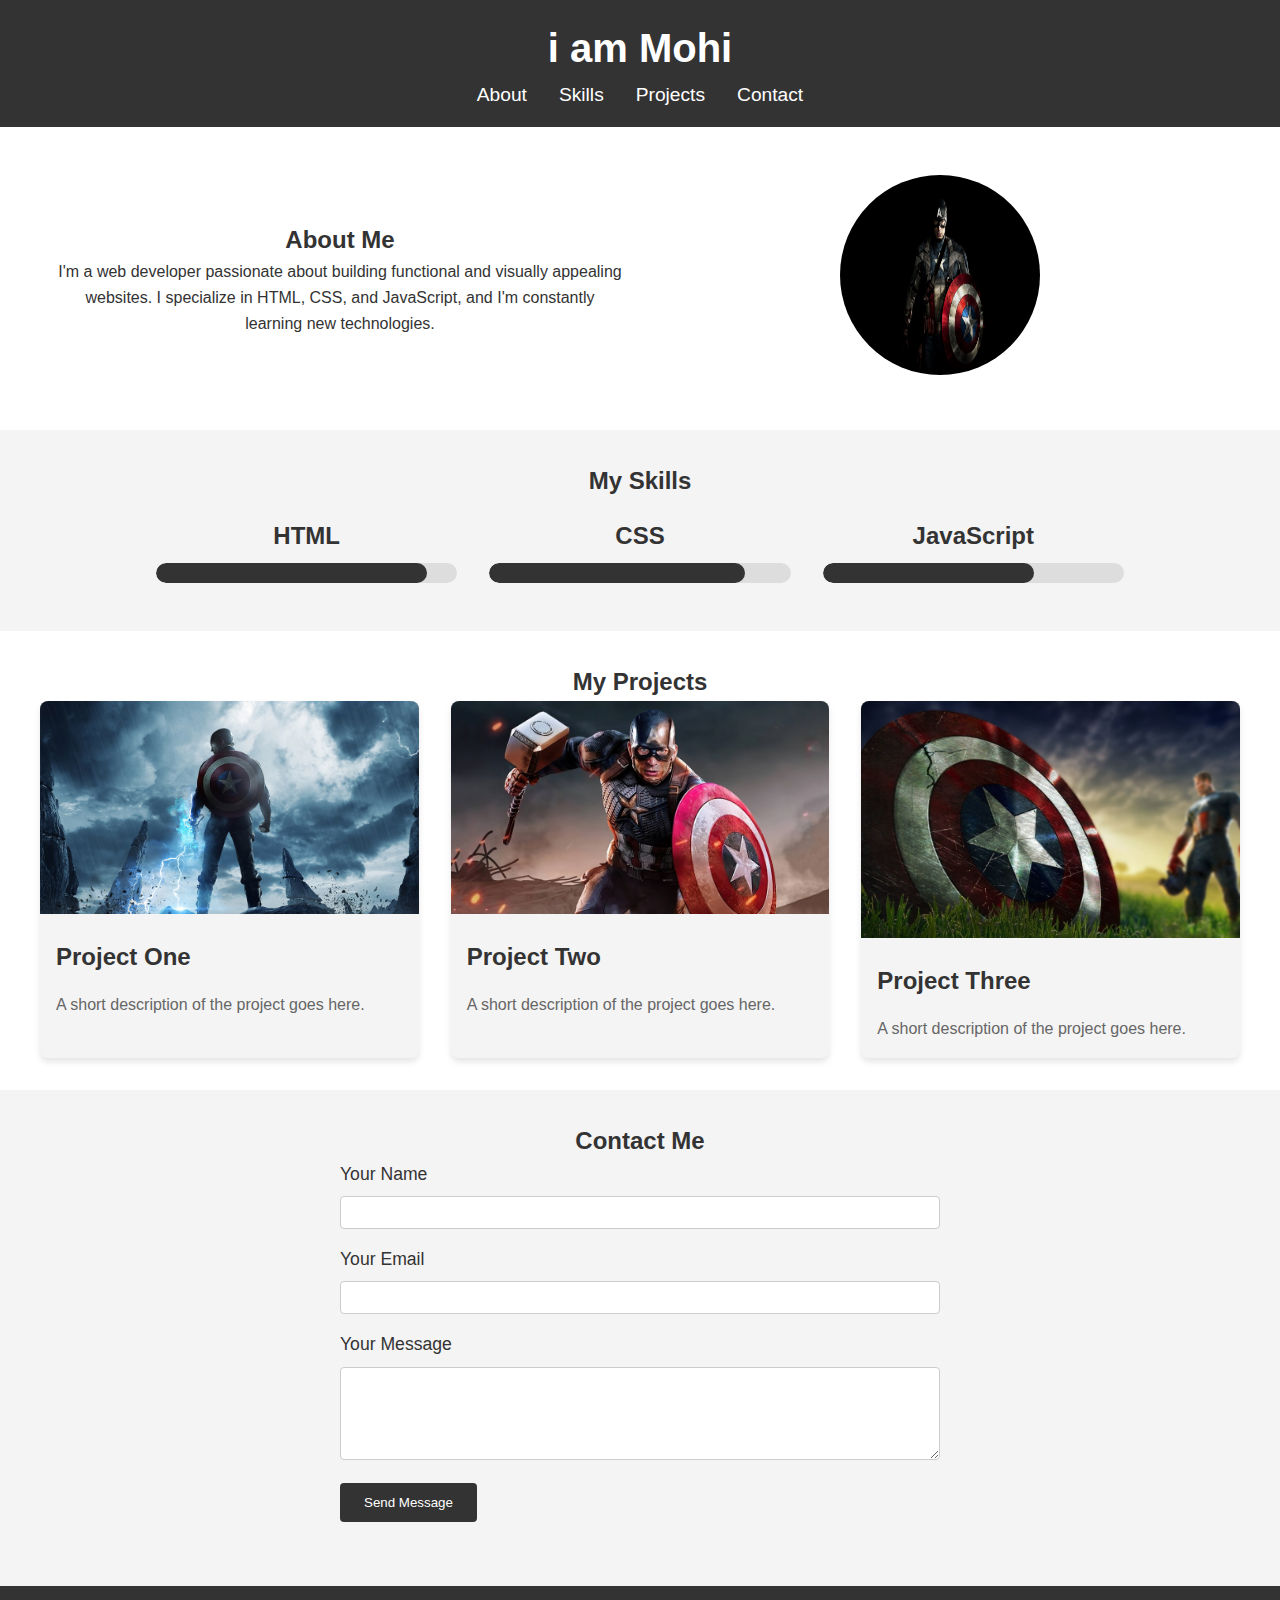
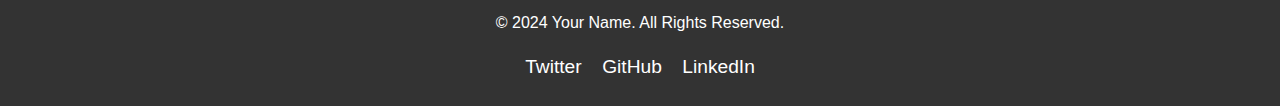
<file: index.html>
<!DOCTYPE html>
<html lang="en">
<head>
  <meta charset="UTF-8">
  <meta name="viewport" content="width=device-width, initial-scale=1.0">
  <meta http-equiv="X-UA-Compatible" content="IE=edge">
  <title>My Portfolio</title>
  <link rel="stylesheet" href="css/style.css">


</head>
<body>
  <!-- Header Section -->
  <header>
    <div class="logo">
      <h1>i am Mohi</h1>
    </div>
    <nav>
      <ul>
        <li><a href="#about">About</a></li>
        <li><a href="#skills">Skills</a></li>
        <li><a href="#projects">Projects</a></li>
        <li><a href="#contact">Contact</a></li>
      </ul>
    </nav>
  </header>

  <!-- About Section -->
  <section id="about">
    <div class="about-container">
      <div class="about-text">
        <h2>About Me</h2>
        <p>
          I'm a web developer passionate about building functional and visually appealing websites. 
          I specialize in HTML, CSS, and JavaScript, and I'm constantly learning new technologies.
        </p>
      </div>
      <div class="about-photo">
        <img src="images/profile.jpg" alt="Your Photo">
      </div>
    </div>
  </section>
  

  <section id="skills">
    <h2>My Skills</h2>
    <div class="skills-container">
      <div class="skill">
        <h3>HTML</h3>
        <div class="skill-bar">
          <div class="skill-level" style="width: 90%;"></div>
        </div>
      </div>
  
      <div class="skill">
        <h3>CSS</h3>
        <div class="skill-bar">
          <div class="skill-level" style="width: 85%;"></div>
        </div>
      </div>
  
      <div class="skill">
        <h3>JavaScript</h3>
        <div class="skill-bar">
          <div class="skill-level" style="width: 70%;"></div>
        </div>
      </div>
  
      <!-- Add more skills as needed -->
    </div>
  </section>
  
  <!-- Projects Section -->
  <section id="projects">
    <h2>My Projects</h2>
    <div class="projects-container">
      <div class="project-card">
        <img src="images/project1.jpg" alt="Project 1">
        <h3>Project One</h3>
        <p>A short description of the project goes here.</p>
      </div>
  
      <div class="project-card">
        <img src="images/project2.jpg" alt="Project 2">
        <h3>Project Two</h3>
        <p>A short description of the project goes here.</p>
      </div>
  
      <div class="project-card">
        <img src="images/project3.jpg" alt="Project 3">
        <h3>Project Three</h3>
        <p>A short description of the project goes here.</p>
      </div>
  
      <!-- Add more projects as needed -->
    </div>
  </section>
  

  <!-- Contact Section -->
  <section id="contact">
    <h2>Contact Me</h2>
    <form class="contact-form" action="your-backend-script.php" method="POST">
      <div class="form-group">
        <label for="name">Your Name</label>
        <input type="text" id="name" name="name" required>
      </div>
  
      <div class="form-group">
        <label for="email">Your Email</label>
        <input type="email" id="email" name="email" required>
      </div>
  
      <div class="form-group">
        <label for="message">Your Message</label>
        <textarea id="message" name="message" rows="5" required></textarea>
      </div>
  
      <button type="submit">Send Message</button>
    </form>
  </section>
  
  

  <footer>
    <p>&copy; 2024 Your Name. All Rights Reserved.</p>
    <div class="social-links">
      <a href="https://twitter.com/yourprofile" target="_blank">Twitter</a>
      <a href="https://github.com/yourprofile" target="_blank">GitHub</a>
      <a href="https://linkedin.com/in/yourprofile" target="_blank">LinkedIn</a>
    </div>
  </footer>
  
</body>
</html>
</file>
<file: css/style.css>
/* Reset some default browser styling */
* {
  margin: 0;
  padding: 0;
  box-sizing: border-box;
}

body {
  font-family: Arial, sans-serif;
  line-height: 1.6;
  background-color: #f4f4f4;
  color: #333;
}

header {
  background-color: #333;
  color: white;
  padding: 1rem 0;
}

header .logo h1 {
  text-align: center;
  font-size: 2.5rem;
}

nav ul {
  display: flex;
  justify-content: center;
  list-style: none;
}

nav ul li {
  margin: 0 1rem;
}

nav ul li a {
  color: white;
  text-decoration: none;
  font-size: 1.2rem;
}

section {
  padding: 2rem;
  text-align: center;
}

footer {
  background-color: #333;
  color: white;
  text-align: center;
  padding: 1rem;
  margin-top: 2rem;
}
/* About Section Styling */
#about {
  background-color: #fff;
  padding: 2rem;
  display: flex;
  justify-content: center;
  align-items: center;
}

.about-container {
  display: flex;
  align-items: center;
  max-width: 1200px;
  width: 100%;
  flex-wrap: wrap;
}

.about-text {
  flex: 1;
  padding: 1rem;
}

.about-photo {
  flex: 1;
  padding: 1rem;
  text-align: center;
}

.about-photo img {
  width: 200px;
  height: 200px;
  border-radius: 50%;
}
/* Skills Section Styling */
#skills {
  background-color: #f4f4f4;
  padding: 2rem;
  text-align: center;
}

.skills-container {
  display: flex;
  justify-content: space-around;
  flex-wrap: wrap;
  max-width: 1000px;
  margin: 0 auto;
}

.skill {
  flex: 1;
  margin: 1rem;
  min-width: 250px;
}

.skill h3 {
  font-size: 1.5rem;
  margin-bottom: 0.5rem;
}

.skill-bar {
  background-color: #ddd;
  height: 20px;
  border-radius: 10px;
  overflow: hidden;
}

.skill-level {
  height: 100%;
  background-color: #333;
  border-radius: 10px;
}
/* Projects Section Styling */
#projects {
  background-color: #fff;
  padding: 2rem;
  text-align: center;
}

.projects-container {
  display: grid;
  grid-template-columns: repeat(auto-fit, minmax(250px, 1fr));
  gap: 2rem;
  max-width: 1200px;
  margin: 0 auto;
}

.project-card {
  background-color: #f4f4f4;
  border-radius: 8px;
  overflow: hidden;
  box-shadow: 0 4px 6px rgba(0, 0, 0, 0.1);
  text-align: left;
}

.project-card img {
  width: 100%;
  height: auto;
}

.project-card h3 {
  margin: 1rem;
  font-size: 1.5rem;
}

.project-card p {
  margin: 1rem;
  font-size: 1rem;
  color: #666;
}
/* Contact Section Styling */
#contact {
  background-color: #f4f4f4;
  padding: 2rem;
  text-align: center;
}

.contact-container {
  font-size: 1.2rem;
}

.contact-container a {
  color: #333;
  text-decoration: none;
}

.contact-container a:hover {
  color: #666;
}

/* Contact Form Styling */
.contact-form {
  max-width: 600px;
  margin: 0 auto;
  text-align: left;
}

.form-group {
  margin-bottom: 1rem;
}

.form-group label {
  display: block;
  font-size: 1.1rem;
  margin-bottom: 0.5rem;
}

.form-group input,
.form-group textarea {
  width: 100%;
  padding: 0.5rem;
  border: 1px solid #ccc;
  border-radius: 4px;
}

button[type="submit"] {
  background-color: #333;
  color: white;
  padding: 0.75rem 1.5rem;
  border: none;
  border-radius: 4px;
  cursor: pointer;
}

button[type="submit"]:hover {
  background-color: #555;
}
/* Footer Styling */
footer {
  background-color: #333;
  color: white;
  text-align: center;
  padding: 1.5rem 0;
  position: relative;
  bottom: 0;
  width: 100%;
}

footer p {
  margin: 0;
  font-size: 1rem;
}

.social-links {
  margin-top: 1rem;
}

.social-links a {
  margin: 0 0.5rem;
  color: white;
  text-decoration: none;
  font-size: 1.2rem;
  transition: color 0.3s;
}

.social-links a:hover {
  color: #f4f4f4;
}
/* Adjust Header for Smaller Screens */
@media (max-width: 768px) {
  header nav ul {
    flex-direction: column;
    align-items: center;
  }

  header nav ul li {
    margin-bottom: 1rem;
  }
}

/* Adjust About Section for Mobile */
@media (max-width: 768px) {
  .about-container {
    flex-direction: column;
  }

  .about-photo {
    margin-top: 1rem;
  }
}

/* Adjust Skills Section for Mobile */
@media (max-width: 768px) {
  .skills-container {
    flex-direction: column;
    align-items: center;
  }
}

/* Adjust Projects Section for Mobile */
@media (max-width: 768px) {
  .projects-container {
    grid-template-columns: 1fr;
  }

  .project-card {
    margin-bottom: 1.5rem;
  }
}
html {
  scroll-behavior: smooth;
}
/* Fade-in Animation */
@keyframes fadeIn {
  from {
    opacity: 0;
  }
  to {
    opacity: 1;
  }
}

/* Apply the Animation */
.about-container {
  animation: fadeIn 1s ease-in;
}
</file>
